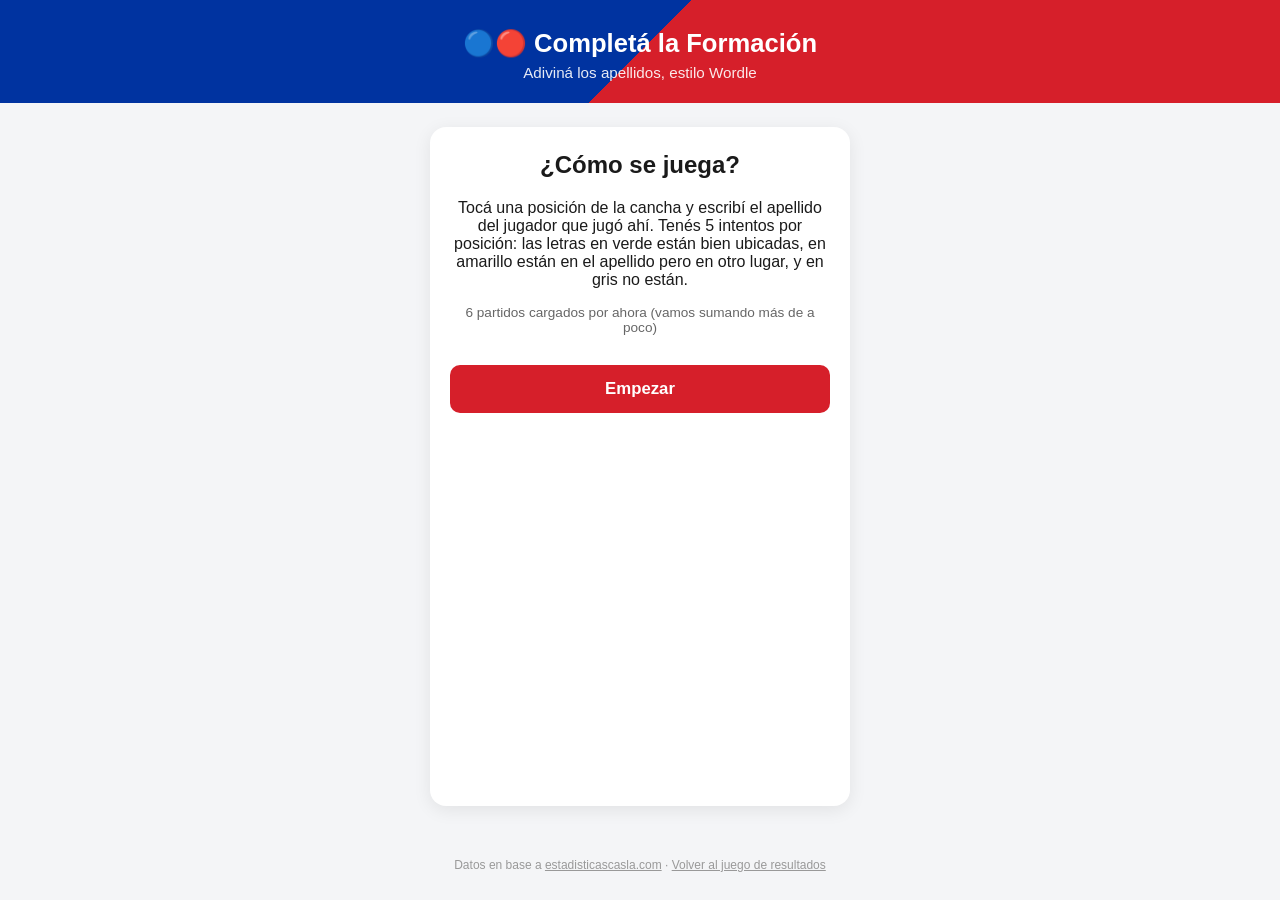
<file: formacion (1).html>
<!DOCTYPE html>
<html lang="es">
<head>
<meta charset="UTF-8">
<meta name="viewport" content="width=device-width, initial-scale=1.0">
<title>Completá la Formación - San Lorenzo</title>
<link rel="stylesheet" href="style.css">
<link rel="stylesheet" href="formacion.css">
</head>
<body>

<header>
  <h1>🔵🔴 Completá la Formación</h1>
  <p class="subtitle">Adiviná los apellidos, estilo Wordle</p>
</header>

<main>

  <section id="pantalla-inicio" class="pantalla">
    <h2>¿Cómo se juega?</h2>
    <p>Tocá una posición de la cancha y escribí el apellido del jugador que jugó ahí. Tenés 5 intentos por posición: las letras en verde están bien ubicadas, en amarillo están en el apellido pero en otro lugar, y en gris no están.</p>
    <p id="cantidad-partidos" class="info-chica"></p>
    <button id="btn-empezar" class="btn-principal">Empezar</button>
  </section>

  <section id="pantalla-juego" class="pantalla oculta">
    <div class="tarjeta-partido">
      <p class="fecha" id="fecha-partido"></p>
      <p class="torneo" id="competicion-partido"></p>
      <p class="condicion" id="rival-partido"></p>
      <p class="condicion" id="formacion-nombre"></p>
    </div>

    <p class="info-chica">Resueltas: <span id="contador-resueltas">0</span> / 11</p>

    <div class="cancha-wrap">
      <div class="cancha" id="cancha">
        <svg class="lineas-cancha" viewBox="0 0 100 150" preserveAspectRatio="none">
          <rect x="2" y="2" width="96" height="146" fill="none" stroke="white" stroke-width="0.6"/>
          <line x1="2" y1="75" x2="98" y2="75" stroke="white" stroke-width="0.6"/>
          <circle cx="50" cy="75" r="12" fill="none" stroke="white" stroke-width="0.6"/>
          <rect x="20" y="2" width="60" height="20" fill="none" stroke="white" stroke-width="0.6"/>
          <rect x="20" y="128" width="60" height="20" fill="none" stroke="white" stroke-width="0.6"/>
        </svg>
        <!-- Los botones de posición se insertan por JS -->
      </div>
    </div>

    <div id="panel-adivinanza" class="panel-adivinanza oculta">
      <h3 id="panel-titulo"></h3>
      <div id="intentos-previos" class="intentos-previos"></div>
      <form id="form-adivinanza" class="form-adivinanza">
        <input type="text" id="input-apellido" autocomplete="off" placeholder="Escribí el apellido">
        <button type="submit" class="btn-principal">Adivinar</button>
      </form>
      <p class="info-chica" id="intentos-restantes"></p>
    </div>

    <button id="btn-otro-partido" class="btn-principal oculta">Siguiente partido</button>
  </section>

</main>

<footer>
  <p>Datos en base a <a href="https://estadisticascasla.com/" target="_blank" rel="noopener">estadisticascasla.com</a> · <a href="index.html">Volver al juego de resultados</a></p>
</footer>

<script src="formacion.js"></script>
</body>
</html>
</file>
<file: style.css>
:root {
  --azul: #0033a0;
  --rojo: #d61f2a;
  --fondo: #f4f5f7;
  --texto: #1a1a1a;
  --blanco: #ffffff;
}
 
* { box-sizing: border-box; }
 
body {
  margin: 0;
  font-family: -apple-system, BlinkMacSystemFont, "Segoe UI", Roboto, Arial, sans-serif;
  background: var(--fondo);
  color: var(--texto);
  min-height: 100vh;
  display: flex;
  flex-direction: column;
}
 
header {
  background: linear-gradient(135deg, var(--azul) 50%, var(--rojo) 50%);
  color: white;
  text-align: center;
  padding: 28px 16px 22px;
}
 
header h1 {
  margin: 0;
  font-size: 1.6rem;
}
 
.subtitle {
  margin: 6px 0 0;
  opacity: 0.9;
  font-size: 0.95rem;
}
 
main {
  flex: 1;
  display: flex;
  justify-content: center;
  padding: 24px 16px;
}
 
.pantalla {
  width: 100%;
  max-width: 420px;
  background: var(--blanco);
  border-radius: 16px;
  padding: 24px 20px;
  box-shadow: 0 4px 18px rgba(0,0,0,0.08);
  text-align: center;
}
 
.oculta { display: none; }
 
h2 { margin-top: 0; }
 
.selector-anios {
  display: flex;
  gap: 16px;
  justify-content: center;
  margin: 20px 0 8px;
}
 
.pool-jugadores {
  display: flex;
  flex-wrap: wrap;
  gap: 8px;
  justify-content: center;
  margin: 16px 0;
}
 
.chip-jugador {
  background: var(--fondo);
  border: 2px solid #ddd;
  border-radius: 20px;
  padding: 8px 14px;
  font-size: 0.85rem;
  cursor: pointer;
  transition: all 0.15s;
}
 
.chip-jugador.seleccionado {
  background: var(--azul);
  color: white;
  border-color: var(--azul);
}
 
.lista-formacion {
  text-align: left;
  max-width: 280px;
  margin: 0 auto 16px;
  padding-left: 20px;
  font-size: 0.9rem;
}
 
.btn-principal:disabled {
  opacity: 0.5;
  cursor: not-allowed;
}
 
.selector-anios label,
.selector-competicion {
  display: flex;
  flex-direction: column;
  font-size: 0.85rem;
  font-weight: 600;
  gap: 6px;
}
 
.selector-competicion {
  max-width: 220px;
  margin: 0 auto 8px;
}
 
select, input[type=number] {
  font-size: 1.1rem;
  padding: 8px 10px;
  border-radius: 8px;
  border: 1px solid #ccc;
  text-align: center;
}
 
.info-chica {
  font-size: 0.85rem;
  color: #666;
  margin: 10px 0 20px;
}
 
.btn-principal {
  background: var(--rojo);
  color: white;
  border: none;
  border-radius: 10px;
  padding: 14px 22px;
  font-size: 1.05rem;
  font-weight: 700;
  cursor: pointer;
  width: 100%;
  margin-top: 10px;
  transition: filter 0.15s;
}
 
.btn-principal:active { filter: brightness(0.9); }
 
.marcador-puntos {
  font-size: 1rem;
  font-weight: 700;
  color: var(--azul);
  margin-bottom: 16px;
}
 
.tarjeta-partido {
  background: var(--fondo);
  border-radius: 12px;
  padding: 18px;
  margin-bottom: 20px;
}
 
.fecha {
  font-size: 0.85rem;
  color: #666;
  margin: 0 0 2px;
}
 
.torneo {
  font-size: 0.85rem;
  color: var(--azul);
  font-weight: 700;
  margin: 0 0 16px;
}
 
.enfrentamiento {
  display: flex;
  align-items: center;
  justify-content: center;
  gap: 18px;
  font-weight: 700;
  font-size: 1rem;
}
 
.enfrentamiento .equipo {
  display: flex;
  flex-direction: column;
  align-items: center;
  gap: 6px;
  max-width: 110px;
}
 
.escudo {
  width: 48px;
  height: 48px;
  object-fit: contain;
}
 
.vs {
  color: var(--rojo);
  font-size: 0.9rem;
}
 
.condicion {
  margin: 12px 0 0;
  font-size: 0.85rem;
  color: #666;
}
 
.inputs-marcador {
  display: flex;
  align-items: flex-end;
  justify-content: center;
  gap: 12px;
  margin-bottom: 18px;
}
 
.input-equipo {
  display: flex;
  flex-direction: column;
  gap: 6px;
}
 
.input-equipo label {
  font-size: 0.75rem;
  font-weight: 600;
}
 
.input-equipo input {
  width: 64px;
}
 
.guion {
  font-size: 1.4rem;
  font-weight: 700;
  padding-bottom: 8px;
}
 
.feedback {
  margin-top: 16px;
  font-weight: 700;
  font-size: 1.05rem;
}
 
.feedback.acierto { color: #1a8a3e; }
.feedback.error { color: var(--rojo); }
 
.resultado-real {
  font-size: 1.6rem;
  font-weight: 800;
  color: var(--azul);
  margin: 8px 0 4px;
}
 
.puntaje-final {
  font-size: 1rem;
  margin-bottom: 4px;
}
 
footer {
  text-align: center;
  font-size: 0.75rem;
  color: #999;
  padding: 16px;
}
 
footer a { color: #999; }
 
.selector-clubes {
  display: flex;
  gap: 16px;
  justify-content: center;
  flex-wrap: wrap;
  margin: 24px 0;
}
 
.btn-club {
  display: flex;
  flex-direction: column;
  align-items: center;
  gap: 10px;
  background: var(--fondo);
  border: 2px solid #ddd;
  border-radius: 14px;
  padding: 20px 16px;
  cursor: pointer;
  width: 120px;
  transition: border-color 0.15s, box-shadow 0.15s;
}
 
.btn-club:hover {
  border-color: var(--azul);
  box-shadow: 0 2px 8px rgba(0,0,0,0.1);
}
 
.btn-club img {
  width: 64px;
  height: 64px;
  object-fit: contain;
}
 
.btn-club span {
  font-size: 0.82rem;
  font-weight: 700;
  text-align: center;
  color: var(--texto);
}
 
.btn-secundario {
  background: transparent;
  border: 1px solid #ccc;
  border-radius: 8px;
  padding: 6px 14px;
  font-size: 0.85rem;
  cursor: pointer;
  margin-bottom: 12px;
  display: block;
}
 
.btn-secundario:hover {
  border-color: var(--azul);
  color: var(--azul);
}
</file>
<file: formacion.css>
.formacion-nombre {
  font-weight: 700;
}

.cancha-wrap {
  display: flex;
  justify-content: center;
  margin: 12px 0 20px;
}

.cancha {
  position: relative;
  width: 100%;
  max-width: 280px;
  aspect-ratio: 100 / 150;
  background: linear-gradient(180deg, #2e7d32, #388e3c);
  border-radius: 10px;
  overflow: hidden;
}

.lineas-cancha {
  position: absolute;
  inset: 0;
  width: 100%;
  height: 100%;
}

.posicion {
  position: absolute;
  transform: translate(-50%, -50%);
  width: 15%;
  aspect-ratio: 1 / 1;
  border-radius: 50%;
  background: white;
  border: 2px solid var(--azul);
  color: var(--azul);
  cursor: pointer;
  display: flex;
  flex-direction: column;
  align-items: center;
  justify-content: center;
  padding: 0;
  gap: 1px;
}

.pos-label {
  font-size: 0.55rem;
  font-weight: 800;
  line-height: 1;
}

.pos-guiones {
  font-size: 0.4rem;
  letter-spacing: 1px;
  line-height: 1;
}

.posicion.activa {
  outline: 3px solid #ffd54f;
}

.posicion.resuelta {
  background: #1a8a3e;
  border-color: #1a8a3e;
  color: white;
}

.posicion.fallada {
  background: var(--rojo);
  border-color: var(--rojo);
  color: white;
}

.panel-adivinanza {
  background: var(--fondo);
  border-radius: 12px;
  padding: 16px;
  margin-bottom: 16px;
}

.panel-adivinanza h3 {
  margin: 0 0 10px;
  font-size: 1rem;
  text-align: center;
}

.intentos-previos {
  display: flex;
  flex-direction: column;
  gap: 6px;
  margin-bottom: 12px;
}

.fila-intento {
  display: flex;
  gap: 4px;
  justify-content: center;
  flex-wrap: wrap;
}

.letra-box {
  width: 30px;
  height: 30px;
  display: flex;
  align-items: center;
  justify-content: center;
  font-weight: 800;
  font-size: 0.95rem;
  color: white;
  border-radius: 4px;
  text-transform: uppercase;
}

.letra-box.correcta { background: #1a8a3e; }
.letra-box.presente { background: #c9a227; }
.letra-box.ausente { background: #8a8a8a; }

.form-adivinanza {
  display: flex;
  gap: 8px;
}

.form-adivinanza input {
  flex: 1;
  font-size: 1rem;
  padding: 10px;
  border-radius: 8px;
  border: 1px solid #ccc;
}

.form-adivinanza .btn-principal {
  width: auto;
  margin-top: 0;
  padding: 10px 16px;
}
</file>
